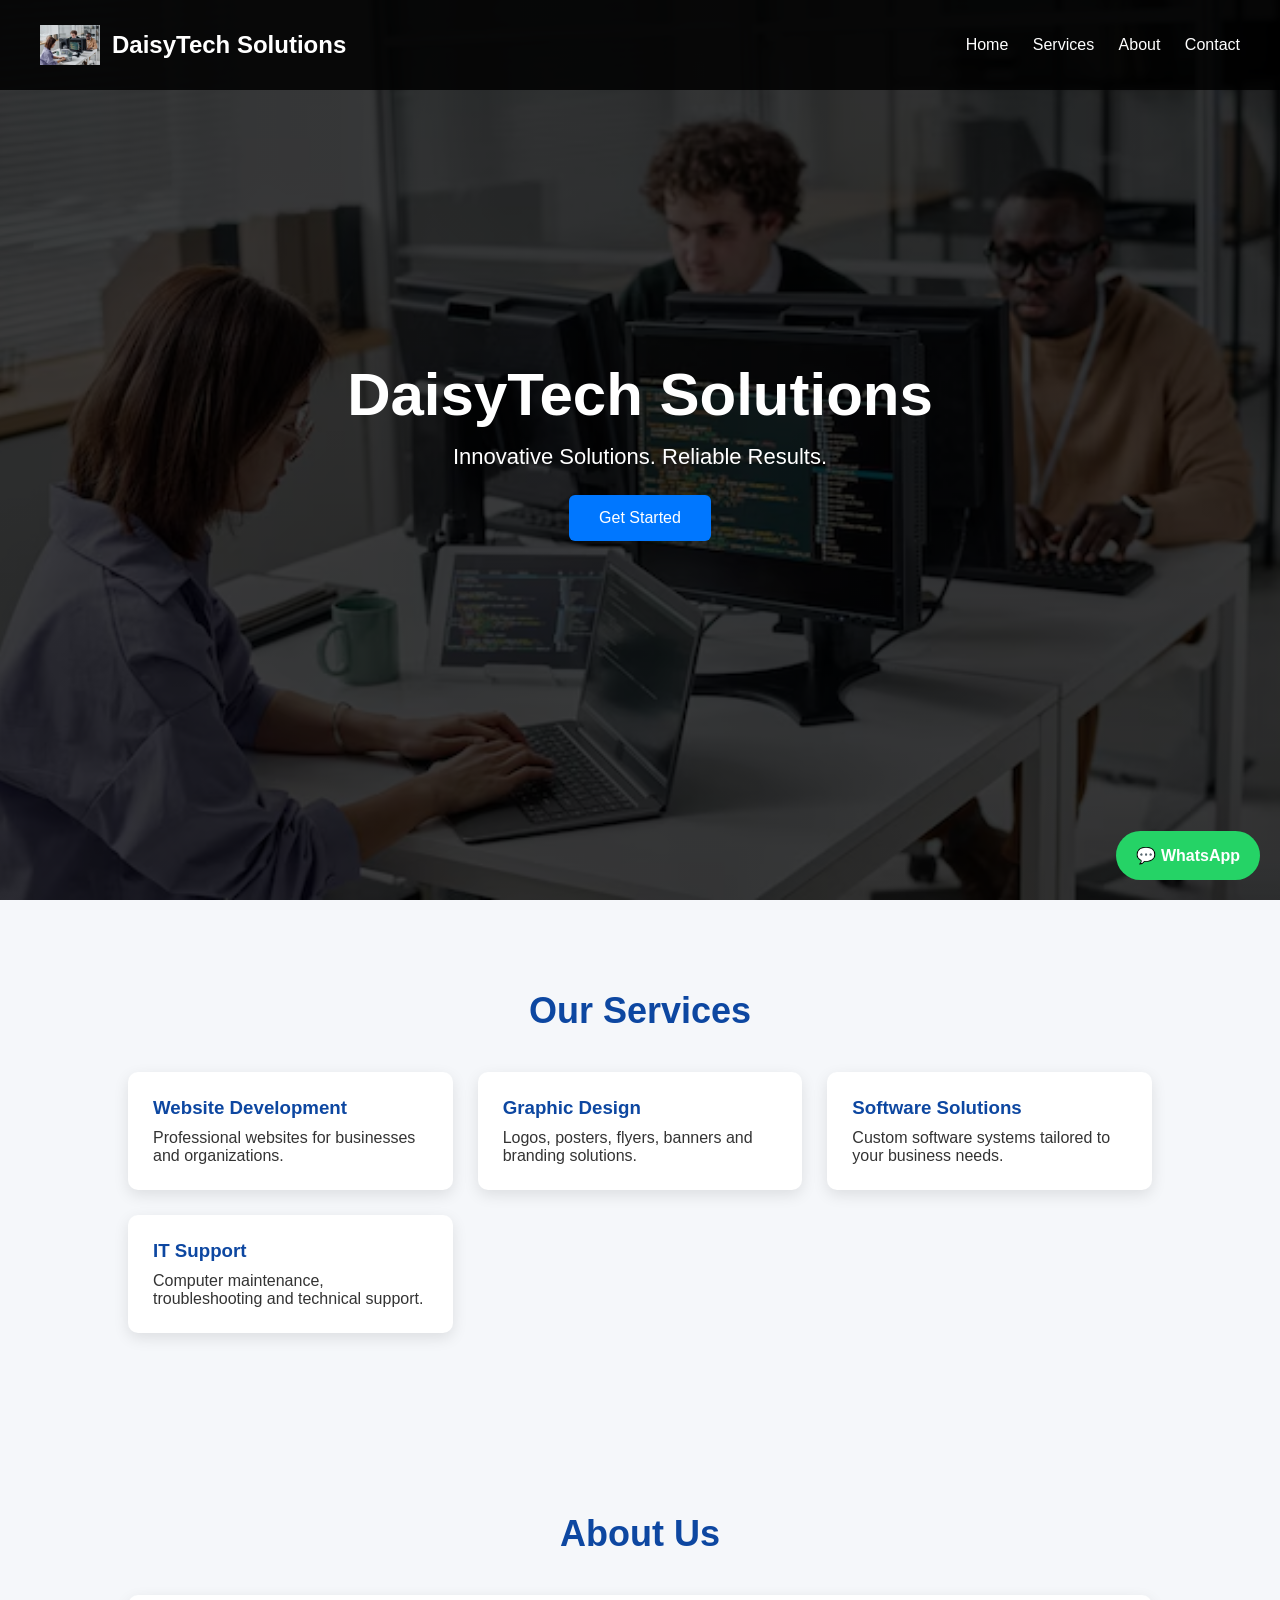
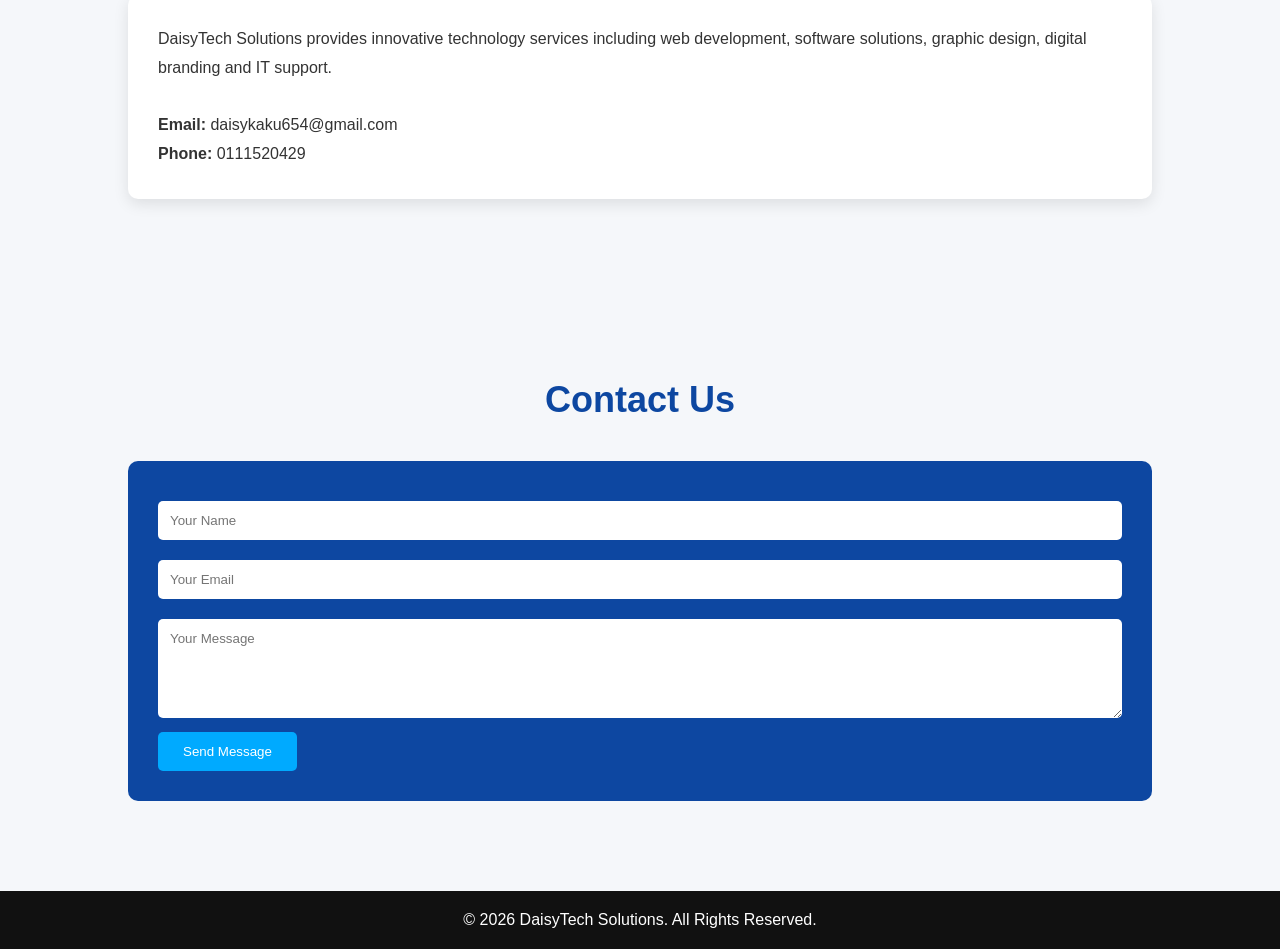
<file: index.html>
<!DOCTYPE html>
<html lang="en">
<head>
<meta charset="UTF-8">
<meta name="viewport" content="width=device-width, initial-scale=1.0">
<title>DaisyTech Solutions</title>

<style>
*{
    margin:0;
    padding:0;
    box-sizing:border-box;
    font-family:'Segoe UI',sans-serif;
}

html{
    scroll-behavior:smooth;
}

body{
    background:#f5f7fa;
    color:#333;
}

/* Header */
header{
    position:fixed;
    top:0;
    left:0;
    width:100%;
    background:rgba(0,0,0,0.85);
    display:flex;
    justify-content:space-between;
    align-items:center;
    padding:15px 40px;
    z-index:1000;
}

.logo{
    display:flex;
    align-items:center;
    gap:12px;
}

.logo img{
    width:60px;
    height:60px;
    object-fit:contain;
}

.logo h2{
    color:white;
}

nav a{
    color:white;
    text-decoration:none;
    margin-left:20px;
    font-weight:500;
}

nav a:hover{
    color:#00aaff;
}

/* Hero Section */
.hero{
    height:100vh;

    background:
    linear-gradient(
        rgba(0,0,0,0.75),
        rgba(0,0,0,0.75)
    ),
    url("daisytech-logo.png.png");

    background-size:cover;
    background-position:center;
    background-repeat:no-repeat;

    display:flex;
    justify-content:center;
    align-items:center;
    text-align:center;

    color:white;
}

.hero-content h1{
    font-size:60px;
    margin-bottom:15px;
}

.hero-content p{
    font-size:22px;
    margin-bottom:25px;
}

.btn{
    display:inline-block;
    background:#0077ff;
    color:white;
    padding:14px 30px;
    text-decoration:none;
    border-radius:6px;
}

/* Sections */
section{
    padding:90px 10%;
}

.section-title{
    text-align:center;
    font-size:36px;
    margin-bottom:40px;
    color:#0d47a1;
}

/* Services */
.services{
    display:grid;
    grid-template-columns:repeat(auto-fit,minmax(250px,1fr));
    gap:25px;
}

.card{
    background:white;
    padding:25px;
    border-radius:10px;
    box-shadow:0 5px 15px rgba(0,0,0,0.1);
}

.card h3{
    color:#0d47a1;
    margin-bottom:10px;
}

/* About */
.about{
    background:white;
    padding:30px;
    border-radius:10px;
    box-shadow:0 5px 15px rgba(0,0,0,0.1);
    line-height:1.8;
}

/* Contact */
.contact{
    background:#0d47a1;
    color:white;
    padding:30px;
    border-radius:10px;
}

.contact input,
.contact textarea{
    width:100%;
    padding:12px;
    margin:10px 0;
    border:none;
    border-radius:5px;
}

.contact button{
    background:#00aaff;
    color:white;
    border:none;
    padding:12px 25px;
    border-radius:5px;
    cursor:pointer;
}

/* WhatsApp */
.whatsapp{
    position:fixed;
    right:20px;
    bottom:20px;
    background:#25D366;
    color:white;
    text-decoration:none;
    padding:15px 20px;
    border-radius:50px;
    font-weight:bold;
}

/* Footer */
footer{
    background:#111;
    color:white;
    text-align:center;
    padding:20px;
}

@media(max-width:768px){

header{
    flex-direction:column;
    gap:10px;
}

.hero-content h1{
    font-size:40px;
}

.hero-content p{
    font-size:18px;
}

nav{
    display:flex;
    flex-wrap:wrap;
    justify-content:center;
}
}
</style>
</head>

<body>

<header>

<div class="logo">
    <img src="daisytech-logo.png.png" alt="DaisyTech Logo">
    <h2>DaisyTech Solutions</h2>
</div>

<nav>
    <a href="#home">Home</a>
    <a href="#services">Services</a>
    <a href="#about">About</a>
    <a href="#contact">Contact</a>
</nav>

</header>

<section class="hero" id="home">
    <div class="hero-content">
        <h1>DaisyTech Solutions</h1>
        <p>Innovative Solutions. Reliable Results.</p>
        <a href="#contact" class="btn">Get Started</a>
    </div>
</section>

<section id="services">
    <h2 class="section-title">Our Services</h2>

    <div class="services">

        <div class="card">
            <h3>Website Development</h3>
            <p>Professional websites for businesses and organizations.</p>
        </div>

        <div class="card">
            <h3>Graphic Design</h3>
            <p>Logos, posters, flyers, banners and branding solutions.</p>
        </div>

        <div class="card">
            <h3>Software Solutions</h3>
            <p>Custom software systems tailored to your business needs.</p>
        </div>

        <div class="card">
            <h3>IT Support</h3>
            <p>Computer maintenance, troubleshooting and technical support.</p>
        </div>

    </div>
</section>

<section id="about">
    <h2 class="section-title">About Us</h2>

    <div class="about">
        <p>
            DaisyTech Solutions provides innovative technology services
            including web development, software solutions, graphic design,
            digital branding and IT support.
        </p>

        <br>

        <p><strong>Email:</strong> daisykaku654@gmail.com</p>
        <p><strong>Phone:</strong> 0111520429</p>
    </div>
</section>

<section id="contact">
    <h2 class="section-title">Contact Us</h2>

    <div class="contact">

        <form onsubmit="sendMessage(event)">

            <input type="text"
            placeholder="Your Name"
            required>

            <input type="email"
            placeholder="Your Email"
            required>

            <textarea rows="5"
            placeholder="Your Message"
            required></textarea>

            <button type="submit">
                Send Message
            </button>

        </form>

    </div>
</section>

<a href="https://wa.me/254111520429"
class="whatsapp"
target="_blank">
💬 WhatsApp
</a>

<footer>
    <p>© 2026 DaisyTech Solutions. All Rights Reserved.</p>
</footer>

<script>
function sendMessage(event){
    event.preventDefault();
    alert("Thank you for contacting DaisyTech Solutions. We will get back to you soon!");
}
</script>

</body>
</html>
</file>
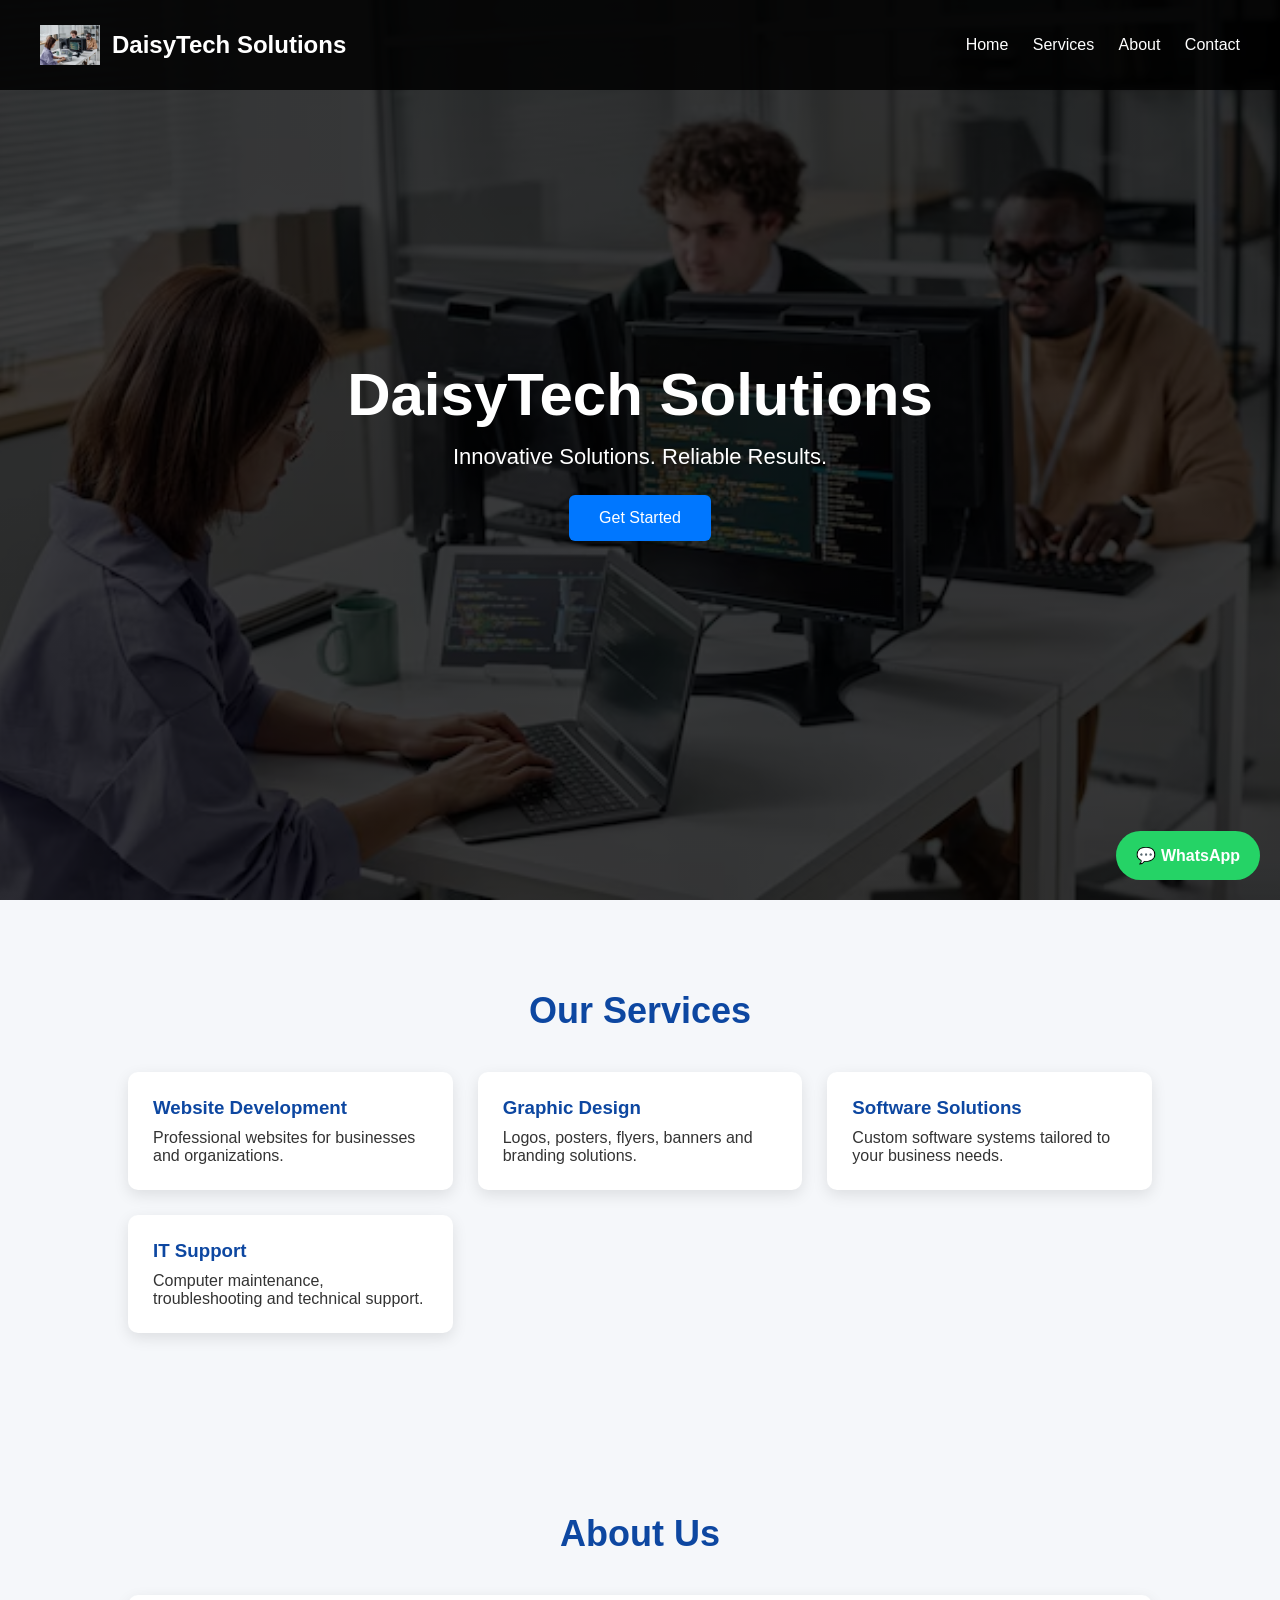
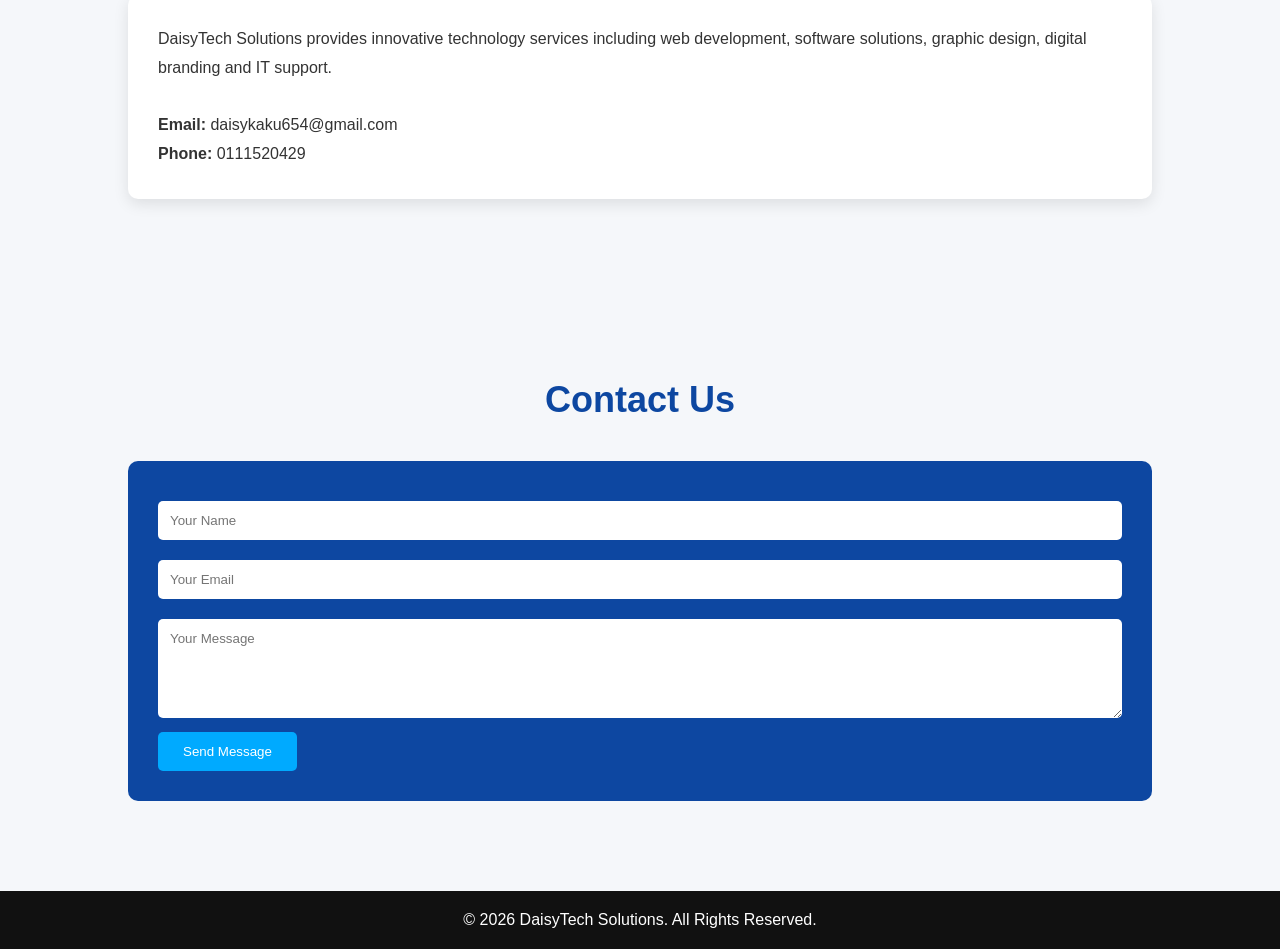
<file: index.html.html>
<!DOCTYPE html>
<html lang="en">
<head>
<meta charset="UTF-8">
<meta name="viewport" content="width=device-width, initial-scale=1.0">
<title>DaisyTech Solutions</title>

<style>
*{
    margin:0;
    padding:0;
    box-sizing:border-box;
    font-family:'Segoe UI',sans-serif;
}

html{
    scroll-behavior:smooth;
}

body{
    background:#f5f7fa;
    color:#333;
}

/* Header */
header{
    position:fixed;
    top:0;
    left:0;
    width:100%;
    background:rgba(0,0,0,0.85);
    display:flex;
    justify-content:space-between;
    align-items:center;
    padding:15px 40px;
    z-index:1000;
}

.logo{
    display:flex;
    align-items:center;
    gap:12px;
}

.logo img{
    width:60px;
    height:60px;
    object-fit:contain;
}

.logo h2{
    color:white;
}

nav a{
    color:white;
    text-decoration:none;
    margin-left:20px;
    font-weight:500;
}

nav a:hover{
    color:#00aaff;
}

/* Hero Section */
.hero{
    height:100vh;

    background:
    linear-gradient(
        rgba(0,0,0,0.75),
        rgba(0,0,0,0.75)
    ),
    url("daisytech-logo.png.png");

    background-size:cover;
    background-position:center;
    background-repeat:no-repeat;

    display:flex;
    justify-content:center;
    align-items:center;
    text-align:center;

    color:white;
}

.hero-content h1{
    font-size:60px;
    margin-bottom:15px;
}

.hero-content p{
    font-size:22px;
    margin-bottom:25px;
}

.btn{
    display:inline-block;
    background:#0077ff;
    color:white;
    padding:14px 30px;
    text-decoration:none;
    border-radius:6px;
}

/* Sections */
section{
    padding:90px 10%;
}

.section-title{
    text-align:center;
    font-size:36px;
    margin-bottom:40px;
    color:#0d47a1;
}

/* Services */
.services{
    display:grid;
    grid-template-columns:repeat(auto-fit,minmax(250px,1fr));
    gap:25px;
}

.card{
    background:white;
    padding:25px;
    border-radius:10px;
    box-shadow:0 5px 15px rgba(0,0,0,0.1);
}

.card h3{
    color:#0d47a1;
    margin-bottom:10px;
}

/* About */
.about{
    background:white;
    padding:30px;
    border-radius:10px;
    box-shadow:0 5px 15px rgba(0,0,0,0.1);
    line-height:1.8;
}

/* Contact */
.contact{
    background:#0d47a1;
    color:white;
    padding:30px;
    border-radius:10px;
}

.contact input,
.contact textarea{
    width:100%;
    padding:12px;
    margin:10px 0;
    border:none;
    border-radius:5px;
}

.contact button{
    background:#00aaff;
    color:white;
    border:none;
    padding:12px 25px;
    border-radius:5px;
    cursor:pointer;
}

/* WhatsApp */
.whatsapp{
    position:fixed;
    right:20px;
    bottom:20px;
    background:#25D366;
    color:white;
    text-decoration:none;
    padding:15px 20px;
    border-radius:50px;
    font-weight:bold;
}

/* Footer */
footer{
    background:#111;
    color:white;
    text-align:center;
    padding:20px;
}

@media(max-width:768px){

header{
    flex-direction:column;
    gap:10px;
}

.hero-content h1{
    font-size:40px;
}

.hero-content p{
    font-size:18px;
}

nav{
    display:flex;
    flex-wrap:wrap;
    justify-content:center;
}
}
</style>
</head>

<body>

<header>

<div class="logo">
    <img src="daisytech-logo.png.png" alt="DaisyTech Logo">
    <h2>DaisyTech Solutions</h2>
</div>

<nav>
    <a href="#home">Home</a>
    <a href="#services">Services</a>
    <a href="#about">About</a>
    <a href="#contact">Contact</a>
</nav>

</header>

<section class="hero" id="home">
    <div class="hero-content">
        <h1>DaisyTech Solutions</h1>
        <p>Innovative Solutions. Reliable Results.</p>
        <a href="#contact" class="btn">Get Started</a>
    </div>
</section>

<section id="services">
    <h2 class="section-title">Our Services</h2>

    <div class="services">

        <div class="card">
            <h3>Website Development</h3>
            <p>Professional websites for businesses and organizations.</p>
        </div>

        <div class="card">
            <h3>Graphic Design</h3>
            <p>Logos, posters, flyers, banners and branding solutions.</p>
        </div>

        <div class="card">
            <h3>Software Solutions</h3>
            <p>Custom software systems tailored to your business needs.</p>
        </div>

        <div class="card">
            <h3>IT Support</h3>
            <p>Computer maintenance, troubleshooting and technical support.</p>
        </div>

    </div>
</section>

<section id="about">
    <h2 class="section-title">About Us</h2>

    <div class="about">
        <p>
            DaisyTech Solutions provides innovative technology services
            including web development, software solutions, graphic design,
            digital branding and IT support.
        </p>

        <br>

        <p><strong>Email:</strong> daisykaku654@gmail.com</p>
        <p><strong>Phone:</strong> 0111520429</p>
    </div>
</section>

<section id="contact">
    <h2 class="section-title">Contact Us</h2>

    <div class="contact">

        <form onsubmit="sendMessage(event)">

            <input type="text"
            placeholder="Your Name"
            required>

            <input type="email"
            placeholder="Your Email"
            required>

            <textarea rows="5"
            placeholder="Your Message"
            required></textarea>

            <button type="submit">
                Send Message
            </button>

        </form>

    </div>
</section>

<a href="https://wa.me/254111520429"
class="whatsapp"
target="_blank">
💬 WhatsApp
</a>

<footer>
    <p>© 2026 DaisyTech Solutions. All Rights Reserved.</p>
</footer>

<script>
function sendMessage(event){
    event.preventDefault();
    alert("Thank you for contacting DaisyTech Solutions. We will get back to you soon!");
}
</script>

</body>
</html>
</file>
